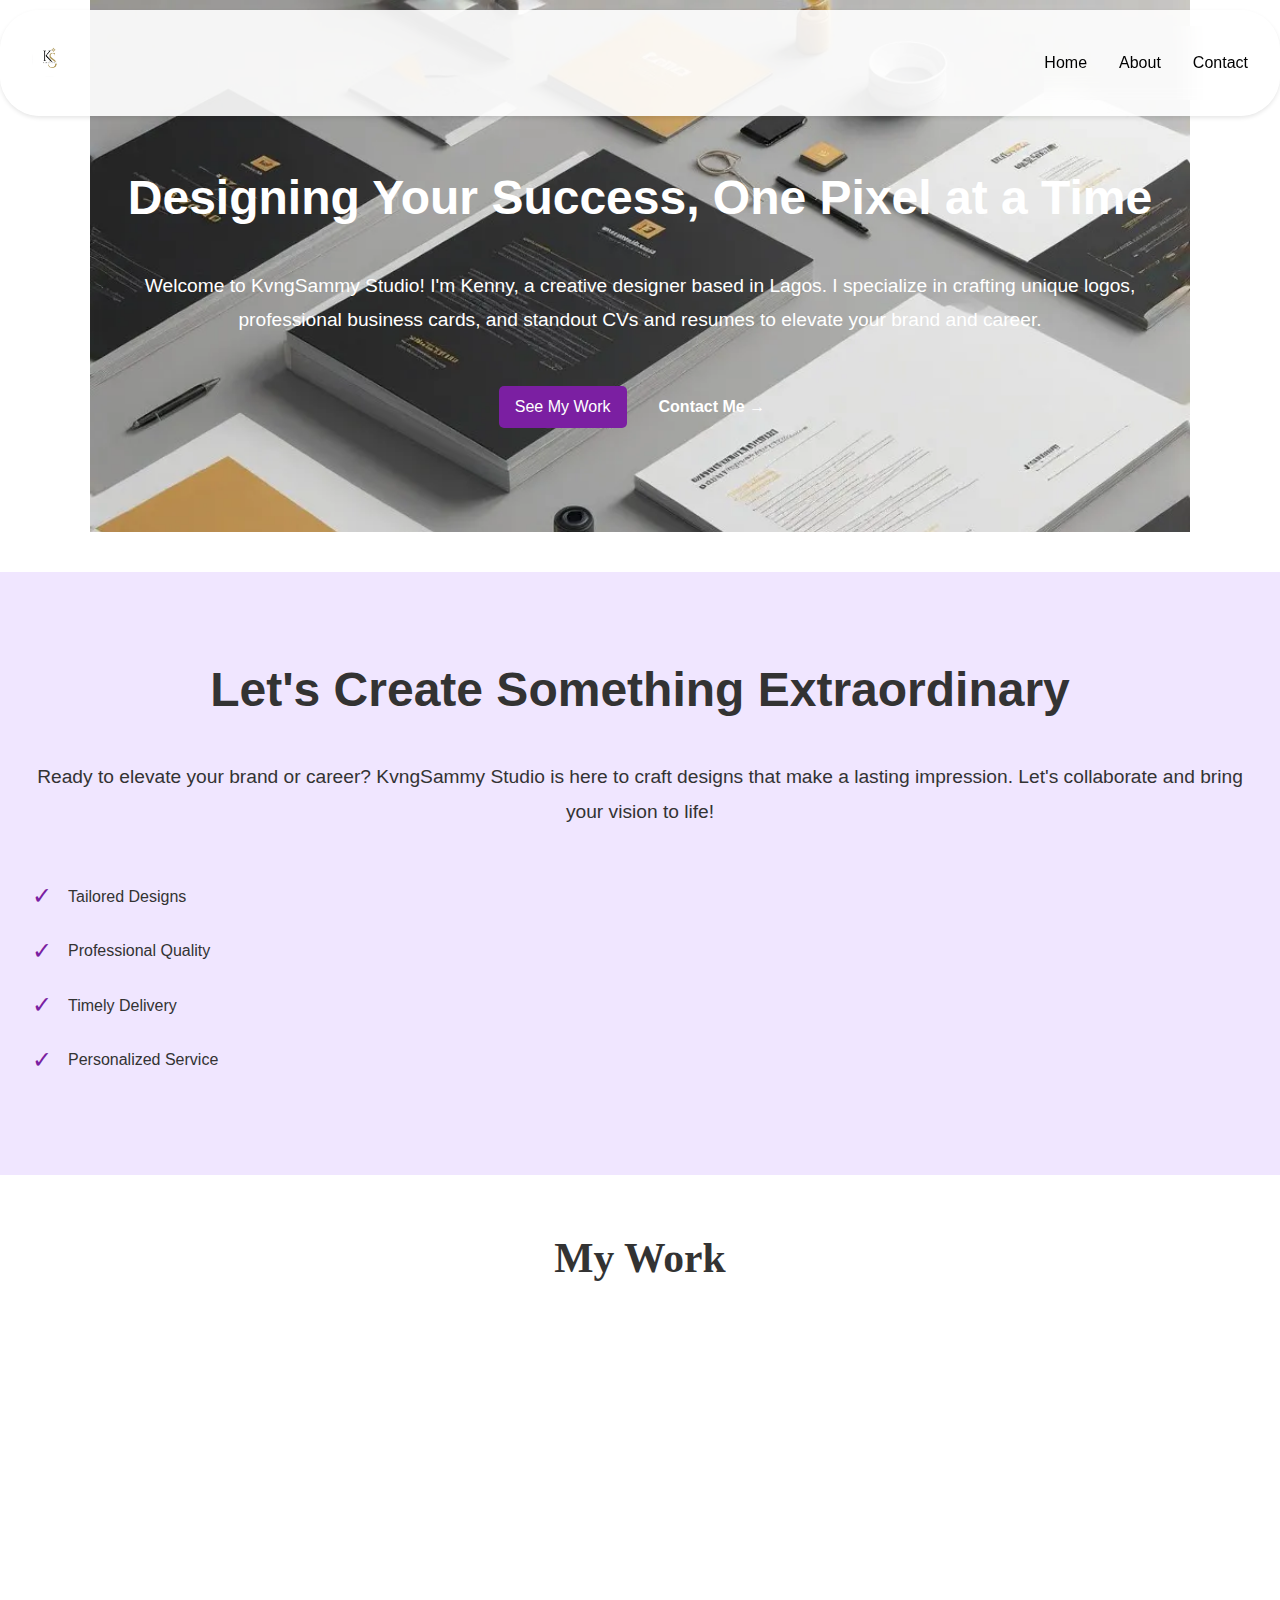
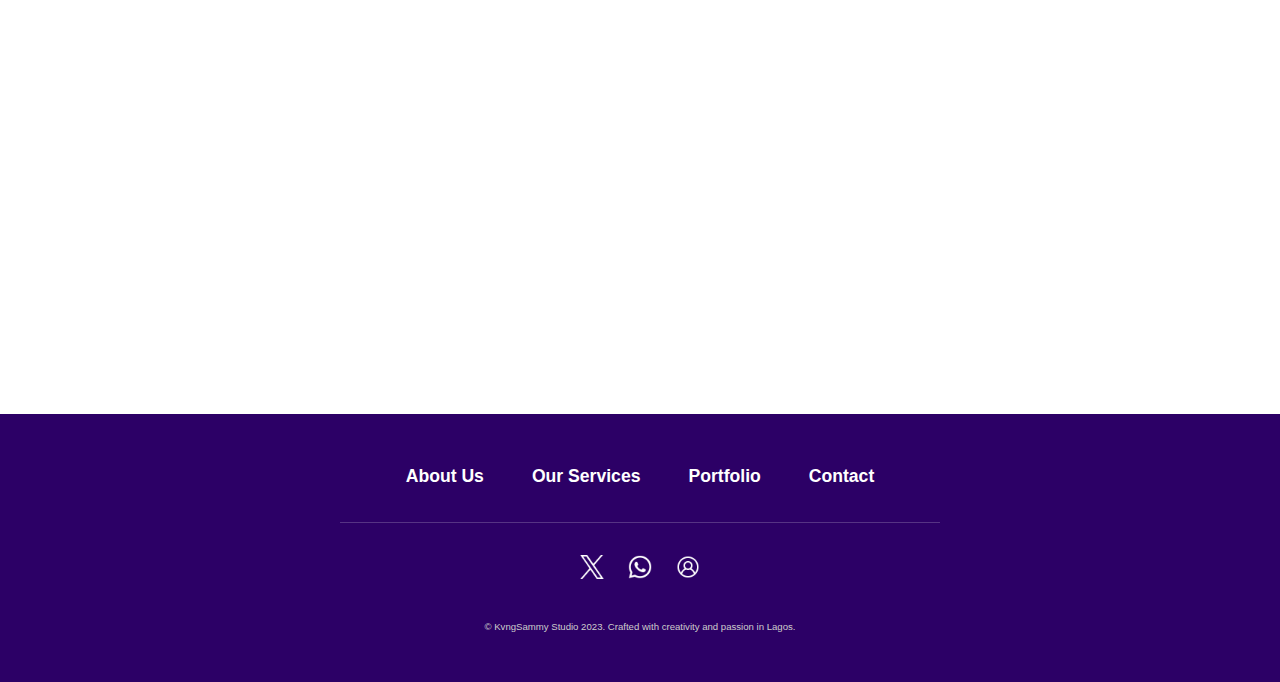
<file: index.html>
<!DOCTYPE html><html lang="en">
<head>   
  <meta charset="UTF-8">
  <meta name="viewport" content="width=device-width, initial-scale=1.0">
  <title>KvngSammy Studio | Portfolio</title>
<link rel="preconnect" href="https://fonts.googleapis.com">
<link rel="preconnect" href="https://fonts.gstatic.com" crossorigin>
<link href="https://fonts.googleapis.com/css2?family=Roboto+Mono:ital,wght@0,100..700;1,100..700&family=Special+Gothic+Expanded+One&display=swap" rel="stylesheet">
  <link rel="stylesheet" href="Portfolio.css">


</head>
<body>
  
  <header id="main-header">
           <div class="logo">
      <img src="./Screenshot_20250415-122239.jpg" alt="KvngSammy Studio">
    </div>
    <nav>
      <button class="menu-button" id="menu-toggle">
        <span></span>
        <span></span>
        <span></span>
      </button>
      <ul id="menu">
        <li><a href="#hero-section">Home</a></li>
        <li><a href="#about">About</a></li>
        <li><a href="#footer-icons">Contact</a></li>
      </ul>
    </nav>
        
    </header>

    <main>
        <section id="hero-section">
            <h1>Designing Your Success, One Pixel at a Time</h1>
            <p>Welcome to KvngSammy Studio! I'm Kenny, a creative designer based in Lagos. I specialize in crafting unique logos, professional business cards, and standout CVs and resumes to elevate your brand and career.</p>
            <div class="buttons">
                <a href="#workspace" class="button primary">See My Work</a>
                <a href="#footer-icons" class="button secondary">Contact Me →</a>
            </div>
        </section>
         <!--
         <sector class=beta>
        <div class="beta-content">
            <img src="./Desktop_Room.webp" >
        </div>
    </sector> -->
    </main>
  
  
  
 <!--
  <section class="sec">
    <h1>KvngSammy Studio</h1>
    <p>Creativity With Royal Precision</p>
  </section>  -->
  
  <section id="create">
         <h1>Let's Create Something Extraordinary</h1>
        <p>Ready to elevate your brand or career? KvngSammy Studio is here to craft designs that make a lasting impression. Let's collaborate and bring your vision to life!</p>
        <ul class="features">
            <li><span class="checkmark">✓</span> Tailored Designs</li>
            <li><span class="checkmark">✓</span> Professional Quality</li>
            <li><span class="checkmark">✓</span> Timely Delivery</li>
            <li><span class="checkmark">✓</span> Personalized Service</li>
        </ul>
  </section>  
  
  <section id="workspace">
    <div class="portfolio-title">My Work</div>
    <div class="portfolio-grid">
      <div class="item">
        <img src="./logo_5.jpg" alt="Logo Design">
        <img src="./logo_4.jpg" alt="Logo Design">
        <img src="./logo_3.jpg" alt="Logo Design">
        <img src="./logo_2.jpg" alt="Logo Design">
        <img src="./logo_1.jpg" alt="Logo Design">

        <p>Logo Design</p>
      </div>
      
      <div class="item">
        <img src="./Screenshot_20250415-121516.jpg" alt="Menu">
        <img src="./Screenshot_20250415-122006.jpg" alt="Menu">
        <img src="./menu_1.jpg" alt="Menu">
        <p>Menu – Clean & Modern</p>
      </div>
      
      <div class="item">
        <img src="./Screenshot_20250415-125211.jpg" alt="CV Sample">
        <img src="./Screenshot_20250415-125636.jpg" alt="CV Sample">
        <img src="./resume_1.jpg" alt="CV Sample">

        <p>Resume – Professional Layout</p>
      </div>
      
      <div class="item">
        <img src="./Screenshot_20250415-123202.jpg" alt="Resume Sample">
        <img src="./Screenshot_20250415-123928.jpg" alt="Resume Sample">
        <img src="./Screenshot_20250415-124547.jpg" alt="Resume Sample">
        <p>Cards – Creative & Simple</p>
      </div>
      
      <div class="item">
        <img src="./photo_collage_1.jpg" alt="Photo-Collage Sample">
        <img src="./photo_collage_2.jpg" alt="Photo-Collage Sample">
        <img src="./photo_collage_3.jpg" alt="Photo-Collage Sample">
        <p>Photo Collage - Classy</p>
      </div>
      
      <div class="item">
        <img src="./flyers_1.jpg" alt="Flyers Sample">
        <img src="./flyers_2.jpg" alt="Flyers Sample">
        <img src="./flyers_3.jpg" alt="Flyers Sample">
        <p>Flyers</p>
      </div>
      
      <!-- Add more items as needed -->
    </div>
  </section>  
          
          
          <footer style="background-color: #2c0066; color: white; padding: 3rem 1.5rem; text-align: center;">
  <div class="footer-nav">
    <a href="#hero-section" >About Us</a>
    <a href="#create">Our Services</a>
    <a href="#workspace">Portfolio</a>
    <a href="#footer-links">Contact</a>
  </div>

  <hr style="margin: 2rem auto; max-width: 600px; border: 0; border-top: 1px solid rgba(255,255,255,0.2);" />

  <div id="footer-icons">
    
         <a href="https://x.com/Kvngsammy_1" target="_blank"><img src="./twitter.png" alt="twitter"></a>
    
    
          <a href="https://wa.me/message/AIZVI3USWN4AD1" target="_blank"><img src="./whatsapp.png" alt="whatsapp"></a>
            
          <a href="https://wa.me/message/AIZVI3USWN4AD1" target="_blank"><img src="./person.png" alt="contact"></a> 
   
  </div>

  <p style="margin-top: 2rem; font-size: 0.6rem; color: #ccc;">
    © KvngSammy Studio 2023. Crafted with creativity and passion in Lagos.
  </p>
</footer>

  <script src="Portfolio.js"></script>
</body>
</html>
</file>
<file: Portfolio.css>
html{
       scroll-behavior: smooth;
     }
     
    *{
      margin: 0;
      padding: 0;
      box-sizing: border-box;
    }
    body {
      font-family: 'Roboto', Sans-Serif;
      background-color: #fff;
      color: #333;
      line-height: 1.6;
    } 
    
   
    /* Header */
    
     #main-header {
      display: flex;
      justify-content: space-between;
      align-items: center;
      padding: 1rem 2rem;
      background-color: rgba(255,255,255,0.9);
      box-shadow: 0 2px 4px rgba(0, 0, 0, 0.1);
      border-radius: 40px;
      position: fixed;
      width: 100%;
      top: 10px;
      transition: top 0.3s ease;
      z-index: 100;
    }

    .logo img {
      width: 35px;
      height: 35px;
      border-radius: 50%;
    }

    .menu-button {
      display: flex;
      flex-direction: column;
      justify-content: space-around;
      width: 20px;
      height: 20px;
      background: none;
      border: none;
      cursor: pointer;
      z-index: 1001;
    }

    .menu-button span {
      width: 100%;
      height: 3px;
      background-color: #333;
      transition: all 0.3s ease;
    }

    nav ul {
      list-style: none;
      position: fixed;
      top: 0;
      right: 0;
      width: 100%;
      height: 100%;
      background-color: rgba(255,255,255,0.5);
      backdrop-filter: blur(10px);
      display: flex;
      flex-direction: column;
      justify-content: center;
      align-items: center;
      transform: translateY(-100%);
      transition: transform 0.5s ease;
      z-index: 1000;
    }

    nav ul.show {
      transform: translateY(0);
    }

    nav ul li {
      margin: 1.5rem 0;
    }

    nav ul li a {
      text-decoration: none;
      color: black;
      font-size: 24px;
      font-weight: light;
      transition: color 0.3s;
    }

    nav ul li a:hover {
      color: #f39c12;
    }

    .hidden {
      top: -100px;
    }

    @media (min-width: 768px) {
      .menu-button {
        display: none;
      }

      nav ul {
        position: static;
        height: auto;
        background: none;
        transform: none !important;
        flex-direction: row;
        gap: 2rem;
        color: #000;
      }

      nav ul li a {
        color: #000;
        font-size: 16px;
        font-weight: 500;
      }
    }

/* Main Content */
#hero-section {
    background-image: url('Modern_design.webp');
    background-size: cover;
    background-repeat: no-repeat;
    max-width: 1100px;
    margin: 0 auto;
    padding: 10rem 2rem 5rem 2rem;
    text-align: center;
    color: white;
}

#hero-section h1 {
    font-size: 3rem;
    margin-bottom: 2rem;
}

#hero-section p {
    font-size: 1.2rem;
    margin-bottom: 3rem;
    line-height: 1.8;
}

.buttons {
    display: flex;
    justify-content: center;
    margin-bottom: 1.5rem; 
    gap: 1rem;
}

.button {
    display: inline-block;
    padding: 0.5rem 1rem;
    font-size: 1rem;
    text-decoration: none;
    color: #fff;
    border-radius: 5px;
    transition: all 0.3s ease;
}

.primary {
    background-color: #7b1fa2;
}

.secondary {
    background-color: transparent;
    border: none;
    color: white;
    font-weight: bold;
}

.secondary:hover {
    background-color: #7b1fa2;
    color: #fff;
}

.primary:hover {
    background-color: #661c8d;
}

.container{
  background-color:  #7b1fa2;
  
}

/* Footer */ 

    #workspace{
      padding: 40px 20px;
      max-width: 1100px;
      margin: auto;
    }
    .portfolio-title{
      padding: 10px 0 20px 0;
      font-size: 2.6rem;
      font-weight: bold;
      text-align: center;
      font-family: 'Roboto';
    }
    .portfolio-grid {
      display: grid;
      grid-template-columns: repeat(auto-fit, minmax(250px, 1fr));
      gap: 20px;
      transform: scale(1) translateY(0);
      opacity: 1;
    }
    .item {
      background: #fff;
      padding: 15px;
      border-radius: 10px;
      box-shadow: 0 0 15px rgba(0,0,0,0.1);
      transition: transform 0.3s ease;
      transform: scale(0.8) translateY(50px);
      opacity: 0;
      transition: transform 0.8s ease, opacity 0.8s ease;
    }
    .item.visible {
      transform: scale(1) translateY(0);
      opacity: 1;
    }
    .item:hover {
      transform: translateY(-5px);
    }
    .item img {
      width: 100%;
      border-radius: 8px;
    }
    .item p {
      text-align: center;
      margin-top: 10px;
      font-weight: 500;
    }

    
       
#create{
    background-color: #f0e6ff;
    padding: 5rem 2rem;
    text-align: center;
    weight: 100%;
    margin-top: 40px;
}

#create h1 {
    font-size: 3rem;
    margin-bottom: 2rem;
}

#create p {
    font-size: 1.2rem;
    margin-bottom: 3rem;
    line-height: 1.8;
}
.features {
    list-style: none;
    padding: 0;
    margin: 0;
}

.features li {
    display: flex;
    align-items: center;
    margin-bottom: 1rem;
}

.checkmark {
    color: #7b1fa2; 
    font-size: 1.5rem;
    margin-right: 1rem;
}


/*NEW FOOTER*/
  .footer-nav {
    display: flex;
    flex-wrap: wrap;
    justify-content: center;
    gap: 2rem;
    font-weight: 600;
    font-size: 1rem;
    margin-bottom: 2rem;
  }

  .footer-nav a {
    color: white;
    text-decoration: none;
    transition: color 0.3s ease;
  }

  .footer-nav a:hover {
    color: #f39c12;
  }

  #footer-icons {
    display: flex;
    justify-content: center;
    gap: 1.5rem;
  }

  #footer-icons img {
    width: 24px;
    height: 24px;
    filter: invert(1);
    transition: transform 0.3s ease;
  }

  #footer-icons a:hover img {
    transform: scale(1.2);
  }

  @media (min-width: 768px) {
    .footer-nav {
      font-size: 1.1rem;
      gap: 3rem;
    }
/*
    .footer-icons img {
      width: 28px;
      height: 28px;
    }
  }
</file>
